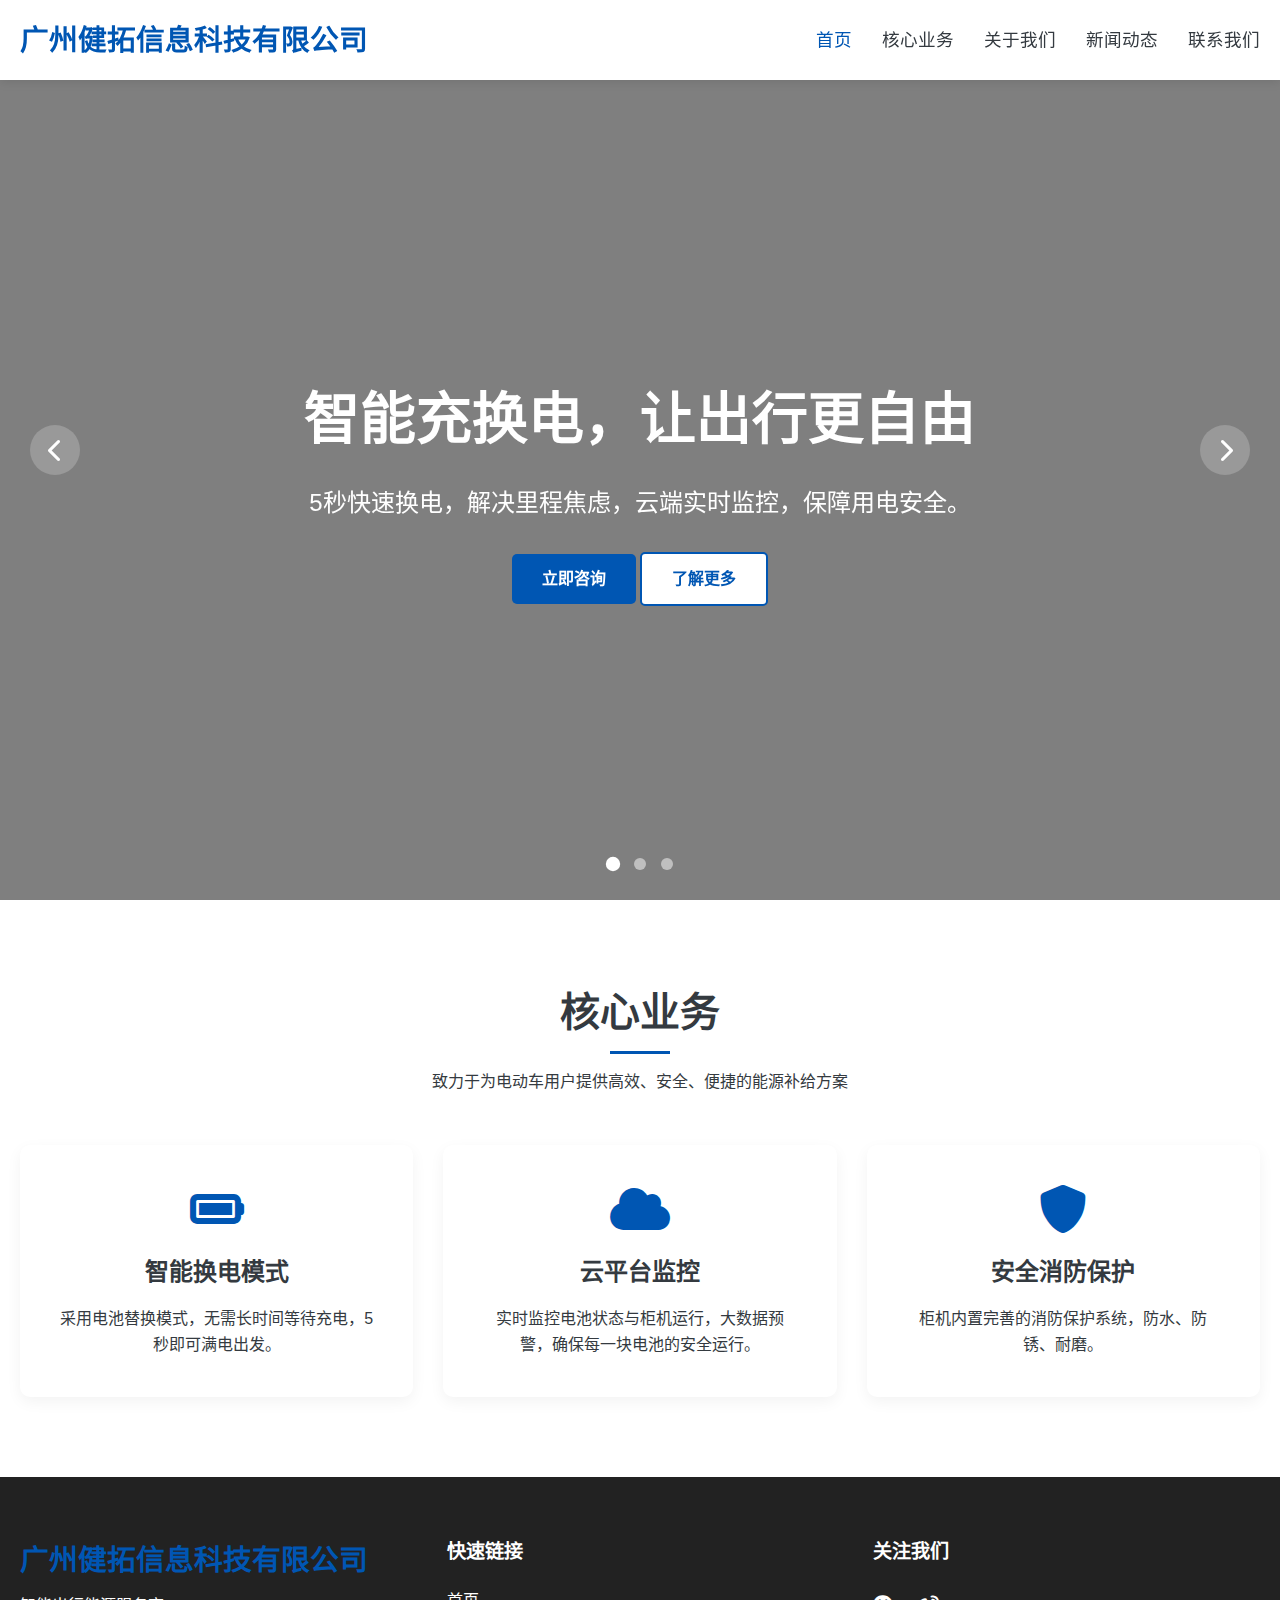
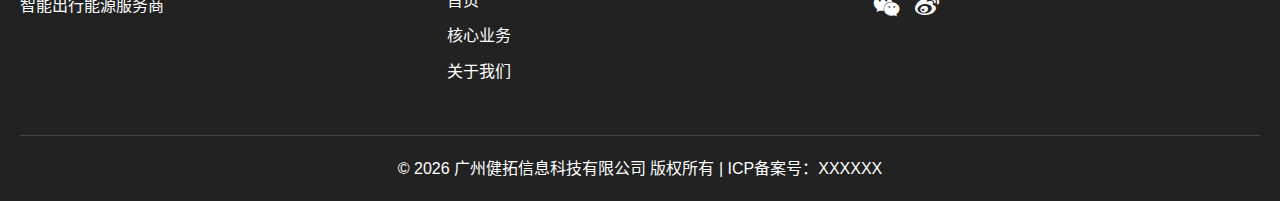
<file: index.html>
<!DOCTYPE html>
<html lang="zh-CN">
<head>
    <meta charset="UTF-8">
    <meta name="viewport" content="width=device-width, initial-scale=1.0">
    <title>广州健拓信息科技有限公司 - 智能充换电解决方案专家 | 官方网站</title>
    <meta name="description" content="广州健拓信息科技有限公司专注于智能充换电技术，采用电池替换模式，配搭云平台数据监控，解决电动车充电低效、里程焦虑及安全隐患。">
    <meta name="keywords" content="智能充换电, 换电柜, 电动车换电, 电池租赁, 广州健拓信息科技有限公司">
    
    <link rel="stylesheet" href="assets/css/reset.css">
    <link rel="stylesheet" href="assets/css/main.css">
    <link rel="stylesheet" href="assets/css/index.css">
    <link rel="stylesheet" href="assets/css/services.css">
    <link rel="stylesheet" href="https://cdnjs.cloudflare.com/ajax/libs/font-awesome/6.0.0/css/all.min.css">
</head>
<body>

    <!-- Header -->
    <header id="header">
        <div class="container">
            <div class="logo">
                <a href="index.html">
                    <h1>广州健拓信息科技有限公司</h1>
                </a>
            </div>
            <nav id="nav">
                <ul class="nav-links">
                    <li><a href="index.html" class="active">首页</a></li>
                    <li><a href="services.html">核心业务</a></li>
                    <li><a href="about.html">关于我们</a></li>
                    <li><a href="news/index.html">新闻动态</a></li>
                    <li><a href="contact.html">联系我们</a></li>
                </ul>
                <div class="burger">
                    <div class="line1"></div>
                    <div class="line2"></div>
                    <div class="line3"></div>
                </div>
            </nav>
        </div>
    </header>

    <!-- Hero Slider Section -->
    <section id="home" class="hero-slider">
        <div class="slider-container">
            <!-- Slide 1 -->
            <div class="slide active" style="background-image: url('https://picsum.photos/1920/1080?random=1');">
                <div class="slide-content">
                    <h2>智能充换电，让出行更自由</h2>
                    <p>5秒快速换电，解决里程焦虑，云端实时监控，保障用电安全。</p>
                    <div class="hero-btns">
                        <a href="contact.html" class="btn btn-primary">立即咨询</a>
                        <a href="services.html" class="btn btn-secondary">了解更多</a>
                    </div>
                </div>
            </div>
            <!-- Slide 2 -->
            <div class="slide" style="background-image: url('https://picsum.photos/1920/1080?random=2');">
                <div class="slide-content">
                    <h2>云平台大数据监控</h2>
                    <p>实时掌握每一块电池的状态，提前预警，确保出行万无一失。</p>
                    <div class="hero-btns">
                        <a href="services.html" class="btn btn-primary">业务介绍</a>
                        <a href="about.html" class="btn btn-secondary">关于我们</a>
                    </div>
                </div>
            </div>
            <!-- Slide 3 -->
            <div class="slide" style="background-image: url('https://picsum.photos/1920/1080?random=3');">
                <div class="slide-content">
                    <h2>极致安全消防保护</h2>
                    <p>内置自动灭火系统，防水防爆设计，为城市充电安全保驾护航。</p>
                    <div class="hero-btns">
                        <a href="contact.html" class="btn btn-primary">合作洽谈</a>
                    </div>
                </div>
            </div>
        </div>

        <!-- Slider Controls -->
        <div class="slider-arrow prev"><i class="fas fa-chevron-left"></i></div>
        <div class="slider-arrow next"><i class="fas fa-chevron-right"></i></div>
        <div class="slider-controls">
            <div class="slider-dot active"></div>
            <div class="slider-dot"></div>
            <div class="slider-dot"></div>
        </div>
    </section>

    <!-- Services Section -->
    <section id="services" class="services section-padding">
        <div class="container">
            <div class="section-title">
                <h2>核心业务</h2>
                <p>致力于为电动车用户提供高效、安全、便捷的能源补给方案</p>
            </div>
            <div class="service-grid">
                <div class="service-card">
                    <i class="fas fa-battery-full"></i>
                    <h3>智能换电模式</h3>
                    <p>采用电池替换模式，无需长时间等待充电，5秒即可满电出发。</p>
                </div>
                <div class="service-card">
                    <i class="fas fa-cloud"></i>
                    <h3>云平台监控</h3>
                    <p>实时监控电池状态与柜机运行，大数据预警，确保每一块电池的安全运行。</p>
                </div>
                <div class="service-card">
                    <i class="fas fa-shield-alt"></i>
                    <h3>安全消防保护</h3>
                    <p>柜机内置完善的消防保护系统，防水、防锈、耐磨。</p>
                </div>
            </div>
        </div>
    </section>

    <!-- Footer -->
    <footer>
        <div class="container">
            <div class="footer-content">
                <div class="footer-logo">
                    <h3>广州健拓信息科技有限公司</h3>
                    <p>智能出行能源服务商</p>
                </div>
                <div class="footer-links">
                    <h4>快速链接</h4>
                    <ul>
                        <li><a href="index.html">首页</a></li>
                        <li><a href="services.html">核心业务</a></li>
                        <li><a href="about.html">关于我们</a></li>
                    </ul>
                </div>
                <div class="footer-social">
                    <h4>关注我们</h4>
                    <div class="social-icons">
                        <a href="#"><i class="fab fa-weixin"></i></a>
                        <a href="#"><i class="fab fa-weibo"></i></a>
                    </div>
                </div>
            </div>
            <div class="footer-bottom">
                <p>&copy; 2026 广州健拓信息科技有限公司 版权所有 | <a href="https://beian.miit.gov.cn/">ICP备案号：XXXXXX</a></p>
            </div>
        </div>
    </footer>

    <script src="assets/js/common.js"></script>
    <script src="assets/js/index.js"></script>
</body>
</html>
</file>
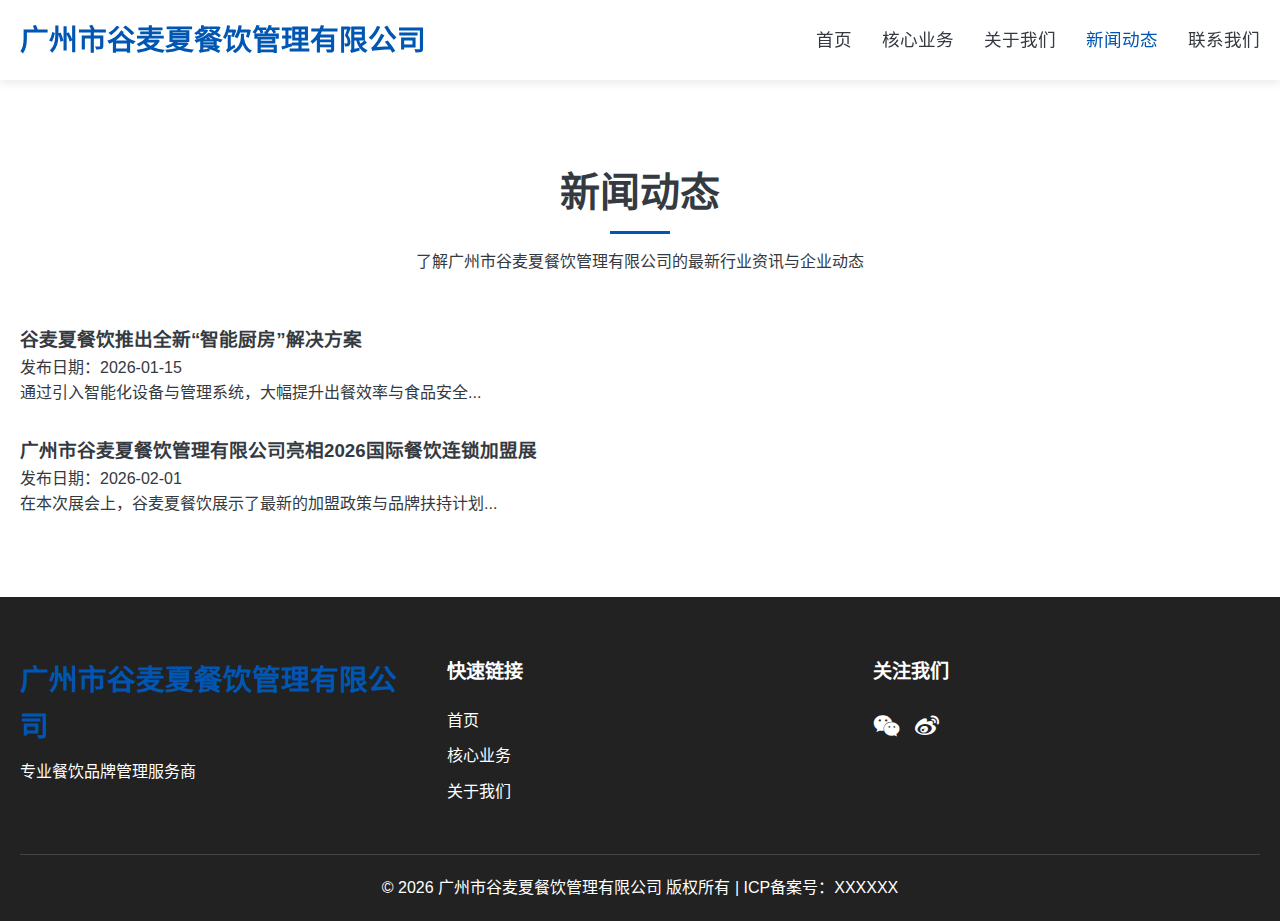
<file: news/index.html>
<!DOCTYPE html>
<html lang="zh-CN">
<head>
    <meta charset="UTF-8">
    <meta name="viewport" content="width=device-width, initial-scale=1.0">
    <title>新闻动态 - 广州市谷麦夏餐饮管理有限公司</title>
    <link rel="stylesheet" href="../assets/css/reset.css">
    <link rel="stylesheet" href="../assets/css/main.css">
    <link rel="stylesheet" href="../assets/css/news.css">
    <link rel="stylesheet" href="https://cdnjs.cloudflare.com/ajax/libs/font-awesome/6.0.0/css/all.min.css">
</head>
<body>
    <!-- Header -->
    <header id="header">
        <div class="container">
            <div class="logo">
                <a href="../index.html">
                    <h1>广州市谷麦夏餐饮管理有限公司</h1>
                </a>
            </div>
            <nav id="nav">
                <ul class="nav-links">
                    <li><a href="../index.html">首页</a></li>
                    <li><a href="../services.html">核心业务</a></li>
                    <li><a href="../about.html">关于我们</a></li>
                    <li><a href="index.html" class="active">新闻动态</a></li>
                    <li><a href="../contact.html">联系我们</a></li>
                </ul>
                <div class="burger">
                    <div class="line1"></div>
                    <div class="line2"></div>
                    <div class="line3"></div>
                </div>
            </nav>
        </div>
    </header>

    <section class="section-padding" style="margin-top: 80px;">
        <div class="container">
            <div class="section-title">
                <h2>新闻动态</h2>
                <p>了解广州市谷麦夏餐饮管理有限公司的最新行业资讯与企业动态</p>
            </div>
            <div class="news-list">
                <div class="news-item">
                    <h3><a href="2026-01-new-service.html">谷麦夏餐饮推出全新“智能厨房”解决方案</a></h3>
                    <p class="date">发布日期：2026-01-15</p>
                    <p>通过引入智能化设备与管理系统，大幅提升出餐效率与食品安全...</p>
                </div>
                <div class="news-item">
                    <h3><a href="2026-02-event.html">广州市谷麦夏餐饮管理有限公司亮相2026国际餐饮连锁加盟展</a></h3>
                    <p class="date">发布日期：2026-02-01</p>
                    <p>在本次展会上，谷麦夏餐饮展示了最新的加盟政策与品牌扶持计划...</p>
                </div>
            </div>
        </div>
    </section>

    <!-- Footer -->
    <footer>
        <div class="container">
            <div class="footer-content">
                <div class="footer-logo">
                    <h3>广州市谷麦夏餐饮管理有限公司</h3>
                    <p>专业餐饮品牌管理服务商</p>
                </div>
                <div class="footer-links">
                    <h4>快速链接</h4>
                    <ul>
                        <li><a href="../index.html">首页</a></li>
                        <li><a href="../services.html">核心业务</a></li>
                        <li><a href="../about.html">关于我们</a></li>
                    </ul>
                </div>
                <div class="footer-social">
                    <h4>关注我们</h4>
                    <div class="social-icons">
                        <a href="#"><i class="fab fa-weixin"></i></a>
                        <a href="#"><i class="fab fa-weibo"></i></a>
                    </div>
                </div>
            </div>
            <div class="footer-bottom">
                <p>&copy; 2026 广州市谷麦夏餐饮管理有限公司 版权所有 | <a href="https://beian.miit.gov.cn/">ICP备案号：XXXXXX</a></p>
            </div>
        </div>
    </footer>
    <script src="../assets/js/common.js"></script>
</body>
</html>
</file>
<file: assets/css/main.css>
/* Main CSS */
:root {
    --primary-color: #0056b3;
    --secondary-color: #6c757d;
    --dark-color: #343a40;
    --light-color: #f8f9fa;
    --white: #ffffff;
    --transition: all 0.3s ease;
}

body {
    font-family: 'Segoe UI', Tahoma, Geneva, Verdana, sans-serif;
    line-height: 1.6;
    color: var(--dark-color);
    overflow-x: hidden;
}

.container {
    max-width: 1400px;
    margin: 0 auto;
    padding: 0 20px;
}

.section-padding {
    padding: 80px 0;
}

.bg-light {
    background-color: var(--light-color);
}

.section-title {
    text-align: center;
    margin-bottom: 50px;
}

.section-title h2 {
    font-size: 2.5rem;
    margin-bottom: 15px;
    position: relative;
    padding-bottom: 10px;
}

.section-title h2::after {
    content: '';
    position: absolute;
    bottom: 0;
    left: 50%;
    transform: translateX(-50%);
    width: 60px;
    height: 3px;
    background-color: var(--primary-color);
}

/* Buttons */
.btn {
    display: inline-block;
    padding: 12px 30px;
    border-radius: 5px;
    cursor: pointer;
    font-weight: 600;
    transition: var(--transition);
    border: none;
}

.btn-primary {
    background-color: var(--primary-color);
    color: var(--white);
}

.btn-primary:hover {
    background-color: #004494;
    transform: translateY(-2px);
}

.btn-secondary {
    background-color: var(--white);
    color: var(--primary-color);
    border: 2px solid var(--primary-color);
}

.btn-secondary:hover {
    background-color: var(--primary-color);
    color: var(--white);
}

.btn-outline {
    background-color: transparent;
    color: var(--primary-color);
    border: 2px solid var(--primary-color);
}

.btn-outline:hover {
    background-color: var(--primary-color);
    color: var(--white);
}

/* Header & Nav */
header {
    height: 80px;
    display: flex;
    align-items: center;
    position: fixed;
    top: 0;
    left: 0;
    width: 100%;
    background-color: var(--white);
    box-shadow: 0 2px 10px rgba(0,0,0,0.1);
    z-index: 1000;
    transition: var(--transition);
}

header .container {
    display: flex;
    justify-content: space-between;
    align-items: center;
    width: 100%;
}

.logo h1 {
    color: var(--primary-color);
    font-size: 1.8rem;
}

.nav-links {
    display: flex;
}

.nav-links li {
    margin-left: 30px;
}

.nav-links a {
    font-weight: 500;
    font-size: 1.1rem;
}

.nav-links a:hover, .nav-links a.active {
    color: var(--primary-color);
}

.burger {
    display: none;
    cursor: pointer;
}

.burger div {
        width: 25px;
        height: 3px;
        background-color: var(--dark-color);
        margin: 5px;
        transition: var(--transition);
    }

/* Footer */
footer {
    background-color: #222;
    color: #fff;
    padding: 60px 0 20px;
}

.footer-content {
    display: grid;
    grid-template-columns: repeat(auto-fit, minmax(200px, 1fr));
    gap: 40px;
    margin-bottom: 40px;
}

.footer-logo h3 {
    font-size: 1.8rem;
    margin-bottom: 10px;
    color: var(--primary-color);
}

.footer-links h4, .footer-social h4 {
    margin-bottom: 20px;
    font-size: 1.2rem;
}

.footer-links ul li {
    margin-bottom: 10px;
}

.footer-links a:hover {
    color: var(--primary-color);
}

.social-icons {
    display: flex;
    gap: 15px;
}

.social-icons a {
    font-size: 1.5rem;
    position: relative;
    display: inline-block;
}

.social-icons a .qr-tooltip {
    position: absolute;
    bottom: 150%;
    left: 50%;
    transform: translateX(-50%) scale(0.8);
    background: #fff;
    padding: 10px;
    border-radius: 8px;
    box-shadow: 0 5px 15px rgba(0,0,0,0.3);
    opacity: 0;
    visibility: hidden;
    transition: all 0.3s ease;
    z-index: 10;
    width: 140px;
    pointer-events: none;
}

.social-icons a .qr-tooltip img {
    width: 100%;
    height: auto;
    display: block;
}

.social-icons a .qr-tooltip::after {
    content: '';
    position: absolute;
    top: 100%;
    left: 50%;
    transform: translateX(-50%);
    border: 8px solid transparent;
    border-top-color: #fff;
}

.social-icons a:hover .qr-tooltip {
    opacity: 1;
    visibility: visible;
    transform: translateX(-50%) scale(1);
}

.footer-bottom {
    text-align: center;
    padding-top: 20px;
    border-top: 1px solid #444;
}

/* Animations */
@keyframes fadeInDown {
    from {
        opacity: 0;
        transform: translateY(-30px);
    }
    to {
        opacity: 1;
        transform: translateY(0);
    }
}

@keyframes fadeInUp {
    from {
        opacity: 0;
        transform: translateY(30px);
    }
    to {
        opacity: 1;
        transform: translateY(0);
    }
}

/* Mobile Responsive */
@media (max-width: 768px) {
    .nav-links {
        position: absolute;
        right: 0px;
        height: 92vh;
        top: 80px;
        background-color: var(--white);
        display: flex;
        flex-direction: column;
        align-items: center;
        width: 50%;
        transform: translateX(100%);
        transition: transform 0.5s ease-in;
        box-shadow: -2px 0 5px rgba(0,0,0,0.1);
    }

    .nav-links li {
        opacity: 0;
        margin: 20px 0;
    }

    .burger {
        display: block;
    }

    .hero-content h2 {
        font-size: 2.5rem;
    }

    .about-flex, .contact-wrapper {
        flex-direction: column;
    }

    .nav-active {
        transform: translateX(0%);
    }

    @keyframes navLinkFade {
        from {
            opacity: 0;
            transform: translateX(50px);
        }
        to {
            opacity: 1;
            transform: translateX(0px);
        }
    }

    .toggle .line1 {
        transform: rotate(-45deg) translate(-5px, 6px);
    }
    .toggle .line2 {
        opacity: 0;
    }
    .toggle .line3 {
        transform: rotate(45deg) translate(-5px, -6px);
    }
}
</file>
<file: assets/css/index.css>
/* Index Page Specific Styles */

/* Hero Slider Section */
.hero-slider {
    height: 100vh;
    position: relative;
    overflow: hidden;
    padding-top: 80px;
}

.slider-container {
    height: 100%;
    position: relative;
}

.slide {
    position: absolute;
    top: 0;
    left: 0;
    width: 100%;
    height: 100%;
    opacity: 0;
    transition: opacity 1s ease-in-out;
    display: flex;
    justify-content: center;
    align-items: center;
    text-align: center;
    color: var(--white);
    background-size: cover;
    background-position: center;
    background-repeat: no-repeat;
}

.slide.active {
    opacity: 1;
}

.slide::before {
    content: '';
    position: absolute;
    top: 0;
    left: 0;
    width: 100%;
    height: 100%;
    background: rgba(0, 0, 0, 0.5);
    z-index: 1;
}

.slide-content {
    position: relative;
    z-index: 2;
    padding: 0 20px;
}

.slide-content h2 {
    font-size: 3.5rem;
    margin-bottom: 20px;
    transform: translateY(30px);
    opacity: 0;
    transition: all 0.8s ease 0.3s;
}

.slide-content p {
    font-size: 1.5rem;
    margin-bottom: 30px;
    max-width: 800px;
    margin-left: auto;
    margin-right: auto;
    transform: translateY(30px);
    opacity: 0;
    transition: all 0.8s ease 0.5s;
}

.slide-content .hero-btns {
    transform: translateY(30px);
    opacity: 0;
    transition: all 0.8s ease 0.7s;
}

.slide.active .slide-content h2,
.slide.active .slide-content p,
.slide.active .slide-content .hero-btns {
    transform: translateY(0);
    opacity: 1;
}

/* Slider Controls */
.slider-controls {
    position: absolute;
    bottom: 30px;
    left: 50%;
    transform: translateX(-50%);
    display: flex;
    gap: 15px;
    z-index: 10;
}

.slider-dot {
    width: 12px;
    height: 12px;
    border-radius: 50%;
    background: rgba(255, 255, 255, 0.5);
    cursor: pointer;
    transition: var(--transition);
}

.slider-dot.active {
    background: var(--white);
    transform: scale(1.2);
}

.slider-arrow {
    position: absolute;
    top: 50%;
    transform: translateY(-50%);
    width: 50px;
    height: 50px;
    background: rgba(255, 255, 255, 0.2);
    color: var(--white);
    display: flex;
    justify-content: center;
    align-items: center;
    font-size: 1.5rem;
    cursor: pointer;
    border-radius: 50%;
    z-index: 10;
    transition: var(--transition);
}

.slider-arrow:hover {
    background: rgba(255, 255, 255, 0.4);
}

.slider-arrow.prev { left: 30px; }
.slider-arrow.next { right: 30px; }

/* Mobile Slider Responsive */
@media (max-width: 768px) {
    .slide-content h2 {
        font-size: 2.5rem;
    }
    .slide-content p {
        font-size: 1.1rem;
    }
    .slider-arrow {
        display: none;
    }
}
/* Hero Slider Section */
</file>
<file: assets/css/services.css>
/* Services Page Specific Styles */
.service-grid {
    display: grid;
    grid-template-columns: repeat(auto-fit, minmax(300px, 1fr));
    gap: 30px;
}

.service-card {
    background: var(--white);
    padding: 40px;
    border-radius: 10px;
    text-align: center;
    box-shadow: 0 5px 15px rgba(0,0,0,0.05);
    transition: var(--transition);
}

.service-card:hover {
    transform: translateY(-10px);
    box-shadow: 0 15px 30px rgba(0,0,0,0.1);
}

.service-card i {
    font-size: 3rem;
    color: var(--primary-color);
    margin-bottom: 20px;
}

.service-card h3 {
    margin-bottom: 15px;
    font-size: 1.5rem;
}

/* Products (If any in future) */
.product-grid {
    display: grid;
    grid-template-columns: repeat(auto-fit, minmax(300px, 1fr));
    gap: 30px;
}

.product-item {
    text-align: center;
}

.product-item img {
    border-radius: 8px;
    margin-bottom: 15px;
    transition: var(--transition);
}

.product-item:hover img {
    transform: scale(1.05);
}

.product-item h4 {
    font-size: 1.3rem;
    margin-bottom: 10px;
}
</file>
<file: assets/css/news.css>
/* News Page Specific Styles */
.news-hero {
    height: 300px;
    background: linear-gradient(rgba(0,0,0,0.6), rgba(0,0,0,0.6)), url('https://picsum.photos/1920/400?random=18');
    background-size: cover;
    background-position: center;
    display: flex;
    align-items: center;
    justify-content: center;
    text-align: center;
    color: var(--white);
    margin-top: 80px;
}

.news-hero h1 {
    font-size: 3rem;
    margin-bottom: 10px;
}

/* News Layout */
.news-container {
    display: grid;
    grid-template-columns: 2fr 1fr;
    gap: 40px;
}

/* News Categories */
.news-nav {
    display: flex;
    gap: 20px;
    margin-bottom: 40px;
    border-bottom: 2px solid #eee;
    padding-bottom: 15px;
}

.news-nav a {
    font-weight: 600;
    color: #666;
    transition: var(--transition);
}

.news-nav a.active, .news-nav a:hover {
    color: var(--primary-color);
}

/* News List Cards */
.news-list {
    display: flex;
    flex-direction: column;
    gap: 30px;
}

.news-card {
    display: flex;
    background: var(--white);
    border-radius: 12px;
    overflow: hidden;
    box-shadow: 0 5px 15px rgba(0,0,0,0.05);
    transition: var(--transition);
}

.news-card:hover {
    transform: translateY(-5px);
    box-shadow: 0 10px 25px rgba(0,0,0,0.1);
}

.news-card-img {
    flex: 1;
    min-width: 250px;
}

.news-card-img img {
    width: 100%;
    height: 100%;
    object-fit: cover;
}

.news-card-content {
    flex: 2;
    padding: 25px;
    display: flex;
    flex-direction: column;
    justify-content: center;
}

.news-card-content .date {
    font-size: 0.9rem;
    color: var(--primary-color);
    margin-bottom: 10px;
    display: block;
}

.news-card-content h3 {
    font-size: 1.4rem;
    margin-bottom: 15px;
}

.news-card-content h3 a {
    color: var(--dark-color);
}

.news-card-content h3 a:hover {
    color: var(--primary-color);
}

.news-card-content p {
    color: #666;
    line-height: 1.6;
    margin-bottom: 20px;
}

/* Sidebar */
.sidebar-widget {
    background: var(--white);
    padding: 25px;
    border-radius: 12px;
    box-shadow: 0 5px 15px rgba(0,0,0,0.05);
    margin-bottom: 30px;
}

.sidebar-widget h4 {
    font-size: 1.2rem;
    margin-bottom: 20px;
    padding-bottom: 10px;
    border-bottom: 2px solid var(--primary-color);
    display: inline-block;
}

.search-form {
    display: flex;
}

.search-form input {
    flex: 1;
    padding: 10px;
    border: 1px solid #ddd;
    border-radius: 5px 0 0 5px;
}

.search-form button {
    padding: 10px 20px;
    background: var(--primary-color);
    color: var(--white);
    border: none;
    border-radius: 0 5px 5px 0;
    cursor: pointer;
}

.widget-list {
    list-style: none;
}

.widget-list li {
    margin-bottom: 12px;
}

.widget-list a {
    color: #555;
    display: flex;
    justify-content: space-between;
}

.widget-list a:hover {
    color: var(--primary-color);
}

.popular-news-item {
    display: flex;
    gap: 15px;
    margin-bottom: 20px;
}

.popular-news-img {
    width: 80px;
    height: 60px;
    border-radius: 5px;
    overflow: hidden;
}

.popular-news-img img {
    width: 100%;
    height: 100%;
    object-fit: cover;
}

.popular-news-info h5 {
    font-size: 0.9rem;
    margin-bottom: 5px;
    line-height: 1.4;
}

.popular-news-info span {
    font-size: 0.8rem;
    color: #999;
}

/* Pagination */
.pagination {
    margin-top: 50px;
    display: flex;
    justify-content: center;
    gap: 10px;
}

.pagination a {
    width: 40px;
    height: 40px;
    display: flex;
    align-items: center;
    justify-content: center;
    border: 1px solid #ddd;
    border-radius: 5px;
    color: var(--dark-color);
    transition: var(--transition);
}

.pagination a.active, .pagination a:hover {
    background: var(--primary-color);
    color: var(--white);
    border-color: var(--primary-color);
}

/* News Detail Content Adjustment */
.news-detail-content {
    max-width: 900px;
    margin: 0 auto;
}

@media (max-width: 992px) {
    .news-container {
        grid-template-columns: 1fr;
    }
}

@media (max-width: 768px) {
    .news-card {
        flex-direction: column;
    }
    .news-card-img {
        height: 200px;
    }
}
</file>
